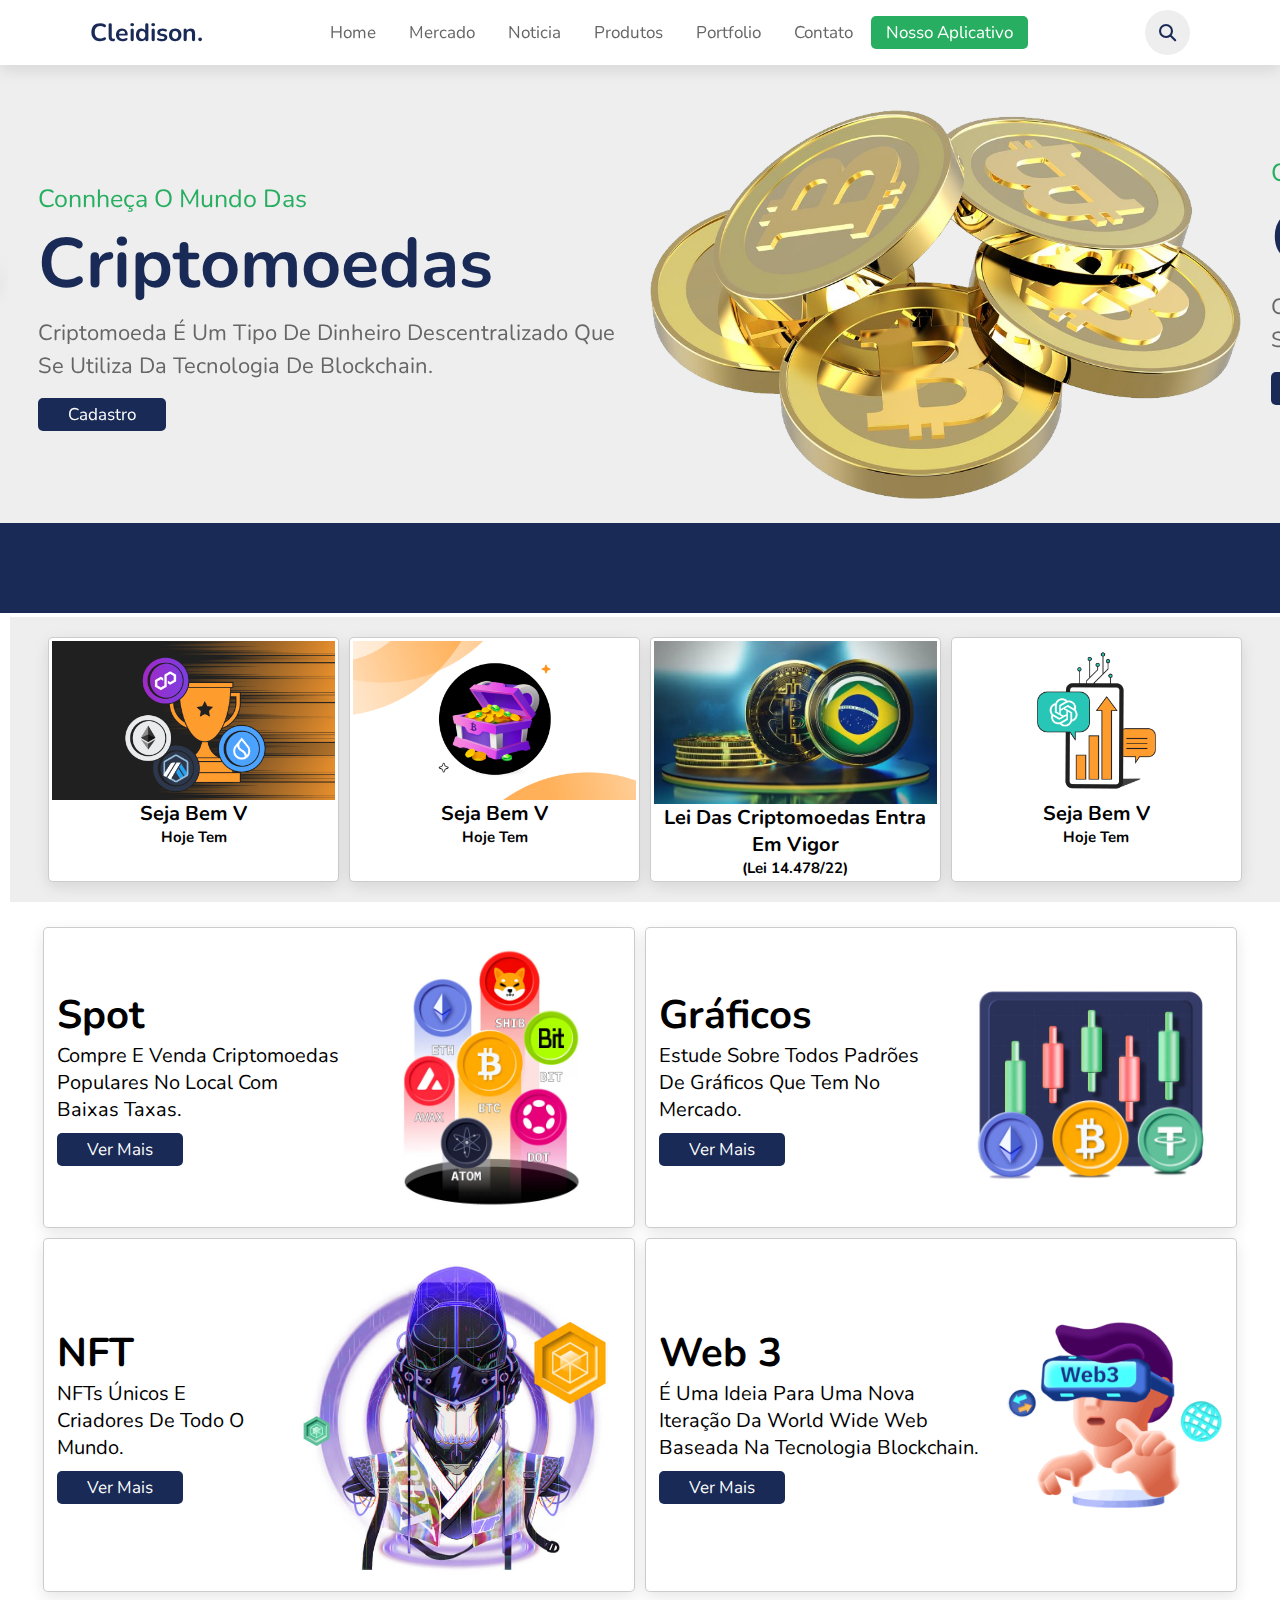
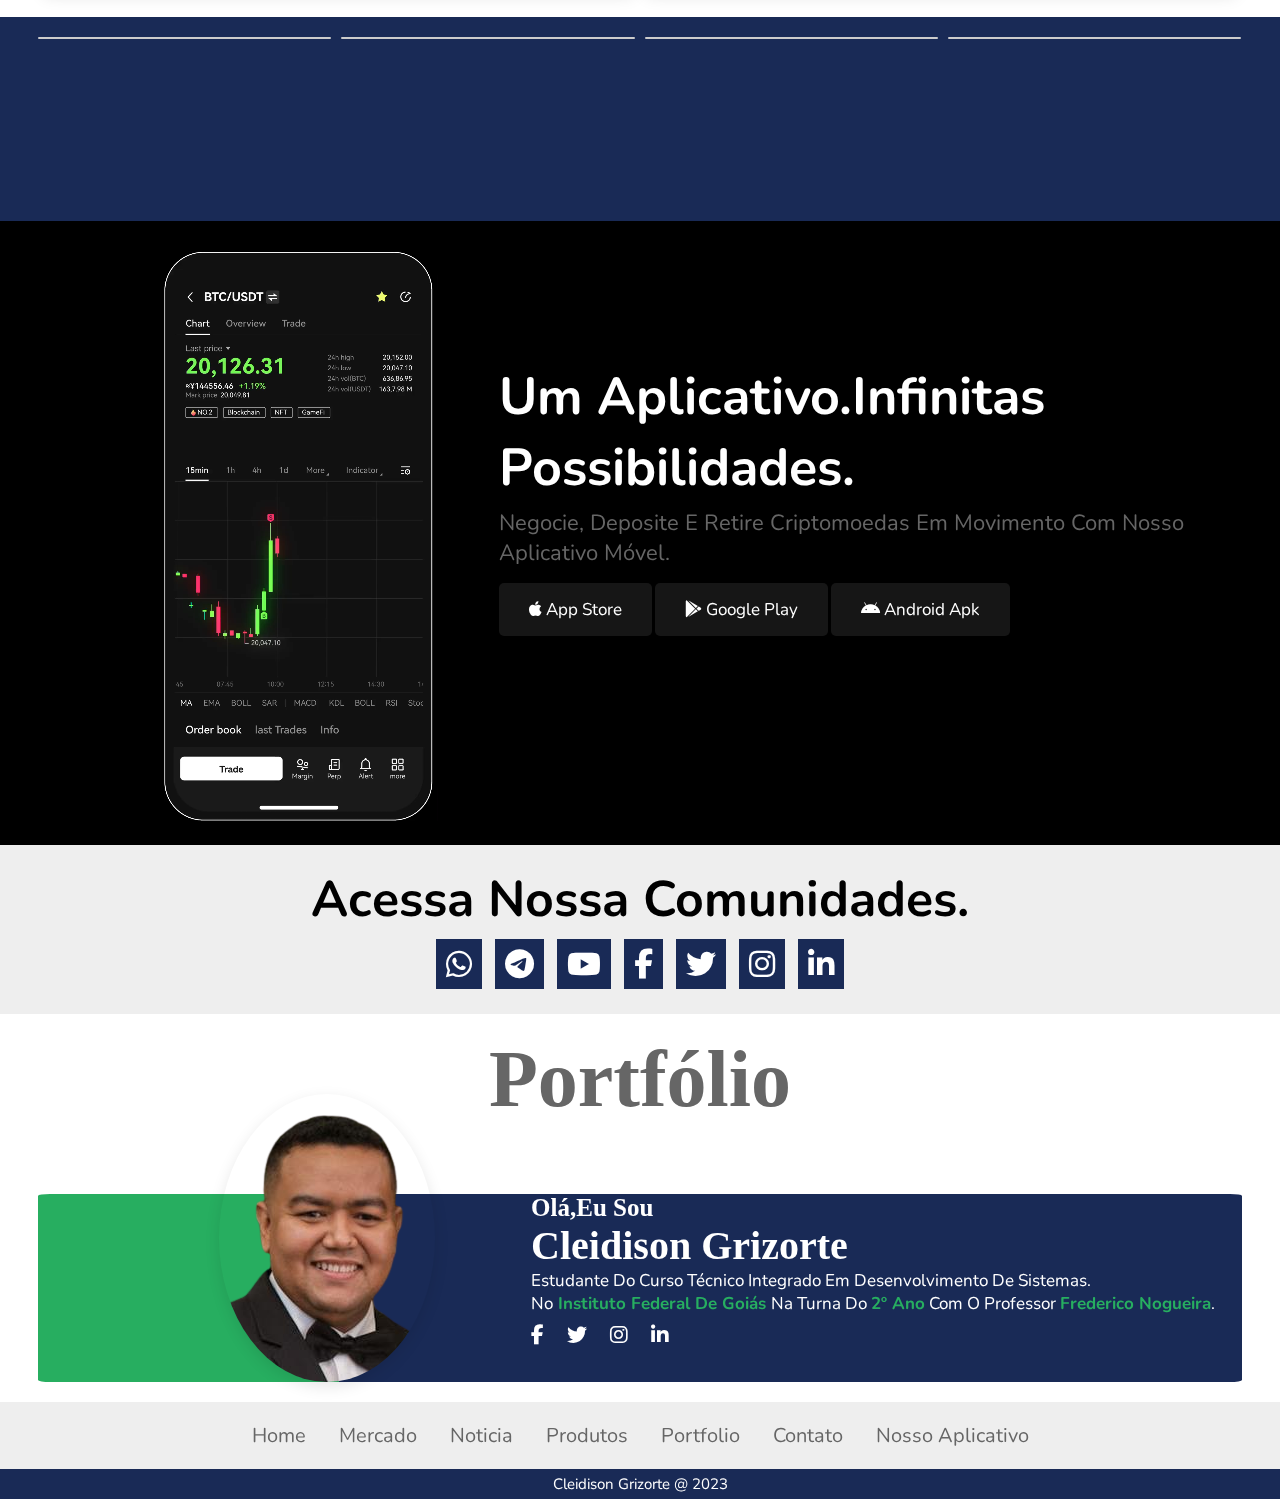
<file: index.html>
<!DOCTYPE html>
<html lang="en">
<head>
    <meta charset="UTF-8">
    <meta name="viewport" content="width=device-width, initial-scale=1.0">
    <link rel="stylesheet" href="styles.css">
    <link rel="stylesheet" href="https://cdnjs.cloudflare.com/ajax/libs/font-awesome/6.4.0/css/all.min.css">
    <link rel="stylesheet" href="https://cdn.jsdelivr.net/npm/swiper@9/swiper-bundle.min.css"/>
    <title>Criptomoedas</title>
</head>
<body>
    <header>
        <a href="#" class="logo">Cleidison.</a>
        <nav class="navbar">
            <a href="#home">Home</a>            
            <a href="#mercado">Mercado</a>
            <a href="#noticia">Noticia</a>
            <a href="#produtos">Produtos</a>
            <a href="#portfolio">portfolio</a>
            <a href="#contato">Contato</a>            
            <a class="active"href="#aplicativo">Nosso Aplicativo</a>
        </nav>
        <div class="icons">
            <i class="fas fa-bars" id="menu-bars"></i>
            <i class="fas fa-search" id="search-icon"></i>
        </div>
    </header>
    <section class="home" id="home">
        <div class="swiper-container home-slider">            
            <div class="swiper-wrapper wrapper">
                <div class="swiper-slide slide">
                    <div class="content">
                        <span>Connheça o Mundo das</span>
                        <h3>Criptomoedas</h3>
                        <p>criptomoeda é um tipo de dinheiro descentralizado que se utiliza da tecnologia de blockchain.</p>
                        <a href="#" class="btn">Cadastro</a>
                    </div>
                    <div class="image">
                        <img src="img/banner-img1.png" alt="">
                    </div>
                </div>
                <div class="swiper-slide slide">
                    <div class="content">
                        <span>Connheça o Mundo das</span>
                        <h3>Criptomoedas</h3>
                        <p>criptomoeda é um tipo de dinheiro descentralizado que se utiliza da tecnologia de blockchain.</p>
                        <a href="#" class="btn">Cadastro</a>
                    </div>
                    <div class="image">
                        <img src="img/banner-img2.png" alt="">
                    </div>
                </div>
                <div class="swiper-slide slide">
                    <div class="content">
                        <span>Connheça o Mundo das</span>
                        <h3>Criptomoedas</h3>
                        <p>criptomoeda é um tipo de dinheiro descentralizado que se utiliza da tecnologia de blockchain.</p>
                        <a href="#" class="btn">Cadastro</a>
                    </div>
                    <div class="image">
                        <img src="img/banner-img3.png" alt="">
                    </div>
                </div>                
            </div>
            <!--<div class="swiper-pagination"></div>!-->
        </div>
    </section>    
    <div class="rotacao" id="mercado">
        <iframe src="banner_rotacao.html" frameborder="0"></iframe>
    </div> 
    <section class="noticia-top" id="noticia">        
            <div class="noticia">
                <img src="img/noticia-top01.png" alt="">  
                <h1>Seja bem v</h1>
                <h2>hoje tem</h2>
            </div>                   
            <div class="noticia">
                <img src="img/noticia-top02.png" alt="">  
                <h1>Seja bem v</h1>
                <h2>hoje tem</h2>
            </div>             
            <div class="noticia">
                <img src="img/noticia-top03.webp" alt="">  
                <h1>Lei das Criptomoedas entra em vigor</h1>
                <h2>(Lei 14.478/22)</h2>
            </div> 
            <div class="noticia">
                <img src="img/noticia-top03.png" alt="">  
                <h1>Seja bem v</h1>
                <h2>hoje tem</h2>
            </div> 

    </section>
    <section class="lista-produtos" id="produtos">
        <div class="produtos">
            <div class="conteudo">
                <h1>Spot</h1>
                <p>Compre e venda criptomoedas populares no local com baixas taxas.</p>
                <a href="#" class="btn">Ver Mais</a>
            </div>
            <div class="images-prod">
                <img src="img/produtos01.jpg" alt="">
            </div>
        </div>
        <div class="produtos">
            <div class="conteudo">
                <h1>Gráficos</h1>
                <p>Estude sobre todos padrões de gráficos que tem no mercado.</p>
                <a href="#" class="btn">Ver Mais</a>
            </div>
            <div class="images-prod">
                <img src="img/produtos02.jpg" alt="">
            </div>
        </div>
        <div class="produtos">
            <div class="conteudo">
                <h1>NFT</h1>
                <p>NFTs únicos e criadores de todo o mundo.</p>
                <a href="#" class="btn">Ver Mais</a>
            </div>
            <div class="images-prod">
                <img src="img/produtos03.jpg" alt="">
            </div>
        </div>
        <div class="produtos">
            <div class="conteudo">
                <h1>Web 3</h1>
                <p>é uma ideia para uma nova iteração da World Wide Web baseada na tecnologia blockchain.</p>
                <a href="#" class="btn">Ver Mais</a>
            </div>
            <div class="images-prod">
                <img src="img/produtos4.png" alt="">
            </div>            
        </div>
    </section>
    <section class="Lista-grafico-ind">
        <iframe scrolling="no" src="Lista_grafico.html" frameborder="0"></iframe>

    </section>
    <section class="app" id="aplicativo">

        <div class="app-video">
            <video autoplay="" loop="" muted="" playsinline="" width="280" height="580" src="app.mp4"></video>
        </div>  
        <div class="app-text">
            <h1>Um aplicativo.Infinitas possibilidades.</h1>
            <p>Negocie, deposite e retire criptomoedas em movimento com nosso aplicativo móvel.</p>
            <div class="btn-app">
                <i class="fa-brands fa-apple"></i>
                <span>App Store</span>                     
            </div> 
            <div class="btn-app">
                <i class="fa-brands fa-google-play"></i>
                <span>Google Play</span>                     
            </div> 
            <div class="btn-app">
            <i class="fa-brands fa-android"></i>
                <span>Android Apk</span>                     
            </div>                     
        </div>  
    </section>
    <section class="comunidade" id="contato">
        <div>
            <h1>Acessa Nossa Comunidades.</h1>
        </div>
        <i class="fa-brands fa-whatsapp"></i>
        <i class="fa-brands fa-telegram"></i>
        <i class="fa-brands fa-youtube"></i>
        <i class="fa-brands fa-facebook-f"></i>
        <i class="fa-brands fa-twitter"></i>
        <i class="fa-brands fa-instagram"></i>
        <i class="fa-brands fa-linkedin-in"></i>
    </section>
    <section class="portfolio" id="portfolio">
        <div class="portfolio-menu">
            <h1>Portfólio</h1>
        </div>
        <div class="Container-port">
        <div class="portfolio-images">
            <img src="img/cleidison_foto.png" alt="">
        </div>
        <div class="portfolio-text">
            <h2>Olá,eu Sou</h2>
            <h1>Cleidison Grizorte</h1>            
            <span>Estudante do curso Técnico Integrado em Desenvolvimento de Sistemas.</span><br>
            <span>no<strong> Instituto Federal de Goiás </strong> na turna do <strong>2º ano</strong> com o
                Professor <strong>Frederico Nogueira</strong>.</span>


           
            <div class="portfolio-icon">
                <i class="fa-brands fa-facebook-f"></i>
                <i class="fa-brands fa-twitter"></i>
                <i class="fa-brands fa-instagram"></i>
                <i class="fa-brands fa-linkedin-in"></i>
            </div>
        </div>        
    </div>
    </section>
    

    <footer>
    <section class="menu-footer">
        <div class="conteiner-menu-footer">                       
            <a href="#home">Home</a>            
            <a href="#mercado">Mercado</a>
            <a href="#noticia">Noticia</a>
            <a href="#Produtos">Produtos</a>
            <a href="#portfolio">portfolio</a>
            <a href="#contato">Contato</a>
            <a href="#aplicativo">Nosso Aplicativo</a>            
        </section>

                
    </div>  
    
    <div class="copyright">Cleidison Grizorte @ 2023</div>

    </footer>
    <script src="https://cdn.jsdelivr.net/npm/swiper@9/swiper-bundle.min.js"></script>
    <script src="script.js"></script>  
   
</body>
</html>
</file>
<file: styles.css>
@import url('https://fonts.googleapis.com/css2?family=Nunito:wght@300;400;600;700&display=swap');

:root{
    --green:#27ae60;
    --azul:#192a56;
    --light-color:#666;
    --branco:#fff;  
    --box-shadow:0 0.5rem 1.5rem rgba(0,0,0,.1);
    --fundo:#eee;
    --preto:#161616;
}
*{
    font-family: 'Nunito', sans-serif;
    margin: 0;
    padding: 0;
    box-sizing: border-box;
    text-decoration: none;
    outline: none;
    border: none;
    text-transform: capitalize;
    transition: all .2s linear;
}
html{
    font-size: 62.5%;
    overflow-x: hidden;
    scroll-padding-top: 5.5rem;
    scroll-behavior: smooth;
    
}
header{
    position: fixed;
    top: 0;
    left: 0;
    right: 0;
    background: var(--branco);
    padding: 1rem 7%;
    display: flex;
    align-items: center;
    justify-content: space-between;
    z-index: 1000;
    box-shadow: var(--box-shadow);
}
section{
    padding: 2rem 3%;
}
section:nth-child(even){
    background: var(--fundo);
}

header .logo{
    color: var(--azul);
    font-size: 2.5rem;
    font-weight: bolder;
}
.navbar a{
font-size: 1.7rem;
border-radius: .5rem;
padding: .5rem 1.5rem;
color: var(--light-color);
}
.navbar a:hover{
    color: var(--branco);
    background-color: var(--green);
}
.navbar a.active{
    color: var(--branco);
    background-color: var(--green);
}
header .icons i,
header .icons a{
    cursor: pointer;
    margin-left: .5rem;
    height: 4.5rem;
    line-height: 4.5rem;
    width: 4.5rem;
    text-align: center;
    font-size: 1.7rem;
    color: var(--azul);
    border-radius: 50%;
    background: var(--fundo);
}
header .icons i:hover,
header .icons a:hover{
    color: var(--branco);
    background: var(--green);
    transform: rotate(360deg);
}
header .icons #menu-bars{
    display: none;    
}




.home .home-slider .slide{
    display: flex;
    align-items: center;
    flex-wrap: wrap;
    gap: 2rem;
    padding-top: 9rem;
}
.home .home-slider .slide .content{
    flex: 1 1 45rem;
}

.home .home-slider .slide .image{
    flex: 1 1 45rem;
}
.home .home-slider .slide .image img{
    width: 100%;
}
.home .home-slider .slide .content span{
    color: var(--green);
    font-size: 2.5rem;
}
.home .home-slider .slide .content h3{
    color: var(--azul);
    font-size: 7rem;
}
.home .home-slider .slide .content p{
    color: var(--light-color);
    font-size: 2.2rem;
    padding: .5rem 0;
    line-height: 1.5;
}


.btn{
    margin-top: 1rem;
    display: inline-block;
    font-size: 1.7rem;
    color: var(--branco);
    background: var(--azul);
    border-radius: .5rem;
    cursor: pointer;
    padding: .5rem 3rem;
}
.btn:hover{
    background: var(--green);
    letter-spacing: .1rem;
}
.rotacao iframe{
    width: 100%;
    height: 9rem;
    background-color: var(--azul);    
}


.noticia-top .noticia img{
    max-width: 100%;
    display: block;
}
.noticia-top{
    display: grid;
    grid-template-columns: repeat(auto-fit, minmax(22rem,1fr));
    gap:1rem;
    margin-left: 1rem;
    cursor: pointer;
}
.noticia-top .noticia{
    padding: .3rem;
    background: var(--branco);
    border-radius: .5rem;
    border: .1rem solid rgba(0,0,0,.2);
    box-shadow: var(--box-shadow);    
    overflow: hidden;
    text-align: center; 
}

.images-prod img{
    max-width: 100%;
    display: block;
    cursor: pointer;     
}

.images-prod:hover{
    transform: scale(1.1);
}

.lista-produtos .produtos{
    display: flex; 
    padding: .3rem;
    background: var(--branco);
    border-radius: .5rem;
    border: .1rem solid rgba(0,0,0,.2);
    box-shadow: var(--box-shadow);    
    overflow: hidden; 
    flex: 1 1 48rem;
    margin: .5rem;
    align-items: center;
}
.lista-produtos{
    display: flex;
    flex-wrap: wrap;
    max-width: 100%;
    margin: 0 auto;
    background: var(--branco);
       
}
.lista-produtos .produtos .conteudo{
    margin: 1rem;
}
.lista-produtos .produtos .conteudo h1{
    font-size: 4rem;
}
.lista-produtos .produtos .conteudo p{
    font-size: 2rem;      
}
.Lista-grafico{
    display: grid;
    grid-template-columns: repeat(auto-fit, minmax(22rem,1fr));
    gap:1rem;
    overflow: hidden;
}
section.Lista-grafico-ind{
    margin: 0;
    background-color: var(--azul);    
    overflow: hidden;
}
.Lista-grafico-ind iframe{
    width: 100%;
    height: 16rem;
    overflow: hidden;
    margin: 0 auto;
    padding: 0 auto;
}
.tradingview-widget-container{
    background: var(--branco);
    border-radius: .5rem;
    border: .1rem solid rgba(0,0,0,.2); 
}
.app{
    display: flex;
    background: #000;    
    color: #fff;
    max-width: 100%;
    
}
.app-video{
    margin-left: 10%;
    
}
.app-text{
    margin-top: 10%;
    margin-left: 5%;
}
.app-text h1{
    font-size: 5.2rem;
}
.app-text p{
    color: var(--light-color);
    font-size: 2.2rem;
    padding: .5rem 0;    
}
.btn-app{
    background: var(--preto);    
    margin-top: 1rem;
    display: inline-block;
    font-size: 1.7rem;      
    border-radius: .5rem;
    cursor: pointer;
    padding: 1.5rem 3rem;
}

.comunidade{
    text-align: center;
    background: var(--branco);    
    align-items: center;
    width: 100%;
    
}
.comunidade h1{
    max-width: 100%;
    font-size: 5rem;
}
.comunidade i{
    padding: 1rem 1rem;
    background: var(--azul);
    color: var(--branco); 
    font-size: 3rem;
    cursor: pointer;
    margin: 0.5rem;      
}

/*inicio portfolio*/
.portfolio{
    background: var(--branco);
}
.portfolio-menu h1{
    text-align: center;
    font-size: 8rem;
    height: 15rem;
    font-family: mv boli;
    color: var(--light-color);
}
.Container-port{
    background: linear-gradient(-90deg,var(--azul) 75%, var(--green) 25%);
    display: flex;
    border-radius: 1%;    
    padding: 0 auto;
    margin-top: 1rem;
}
.portfolio-images{
    align-items: center;
    margin-left: 15%;
}
.portfolio .portfolio-images img{
    max-width: 100%;
    border-radius: 50%;
    box-shadow: var(--box-shadow);
    cursor: pointer;    
    /*outline: 1rem solid var(--branco);*/
    display: block;
    margin-top: -10rem;
    animation: floatImage 4s ease-in-out infinite;
}
@keyframes floatImage{
    0% {
        transform: translateY(0);
    }
    50% {
        transform: translateY(-2.4rem);
    }
    100% {
        transform: translateY(0);
    }
}
.portfolio-images img:hover{
    border-radius: 2rem;
    margin-top: -10rem;
}
.portfolio-text{
    margin-left: 8%;
}
.portfolio-text h1{
    color: var(--branco);  
    font-size: 4rem; 
    font-family: mv boli;   
}
.portfolio-text h2{
    color: var(--branco);  
    font-size: 2.5rem;
    font-family: mv boli;
}
.portfolio-text span{
    color: var(--branco);  
    font-size: 1.7rem;    
}
.portfolio-text span Strong{
    color: var(--green);  
    font-size: 1.7rem;       
}
.portfolio-icon i{
    margin: 1rem 2rem 2rem 0;
    color: #fff;
    font-size: 2rem;
    cursor: pointer;      
}

/*final portfolio*/




.menu-footer{
    width: 100%;
     display: flex;
     background: var(--fundo);
     justify-content: center;
}

.conteiner-menu-footer a{
    width: 100%;
    text-decoration: none;
    color: var(--light-color);
    font-size: 2rem;
    align-items: center;
    padding: .5rem 1.5rem;
}
.conteiner-menu-footer a:hover{
    color: var(--green);
}


.copyright{
    background: var(--azul);
    font-size: 1.5rem;
    text-align: center;
    padding: .5rem;
    color: var(--branco);
}


@media (max-width:991px){

    html{
        font-size: 55%;
    }
    header{
        padding: 1rem 2rem;
    }
    section{
        padding: 2rem;
    }

}


@media (max-width:768px){
    header .icons #menu-bars{
        display: inline-block;        
    }
    header .navbar{
        position: absolute;
        top:100%;
        left: 0;
        right: 0;
        background: var(--branco);
        border-top: 1rem solid rgba(0,0,0,.2);
        border-bottom: 1rem solid rgba(0,0,0,.2);        
        padding: 1rem;
        clip-path: polygon(0 0, 100% 0, 0 0);
    }
    header .navbar.active{
        clip-path: polygon(0 0, 100% 0, 100% 100%,0% 100%);
    }

    header .navbar a{
        display: block;
        padding: 1.5rem;
        margin: 1rem;
        font-size: 2rem;
        background: var(--fundo);
    }
    .app{
        display: none;
    }
    .noticia-top{
        display: grid;
        grid-template-columns: repeat(auto-fit, minmax(28rem,1fr));
        gap:1rem;
        margin-left: 1rem;
        cursor: pointer;
    }
    .home .home-slider .slide .content h3{        
        font-size: 5rem;
    }
    .Container-port{
        background: linear-gradient(-90deg,var(--azul) 75%, var(--green) 25%);
        display: grid;
        border-radius: 1%;    
        padding: 0 auto;
        margin-top: 1rem;
    }

    .portfolio .portfolio-images img{
        max-width: 100%;
        border-radius: 50%;
        box-shadow: var(--box-shadow);
         cursor: pointer;   
        display: block;
        align-items: center;
        margin-top: 1%;       
    }
    .portfolio-images img:hover{
        border-radius: 2rem;
        margin-top: -6rem;
    }
    .portfolio-text span Strong{
        color: #FFA500;  
        font-size: 1.7rem;           
    }
    .portfolio-text{ 
        margin-left: 8%;
        text-align: center;
    }
    .menu-footer{        
         display: grid;
         grid-template-columns: 1fr;
         background: var(--fundo);
         justify-content: center;
    }
    

    .conteiner-menu-footer a:hover{
        color: var(--green);
    }
    .conteiner-menu-footer a:nth-child(5){
        display: none;
    }
    .conteiner-menu-footer a:nth-child(7){
        display: none;
    }
    .navbar a:nth-child(7){
        display: none;
    }
    .noticia-top .noticia:nth-child(4){
        display: none;
    }
    
}

@media (max-width:991px){

    html{
        font-size: 50%;
    }
    .noticia-top{
        display: grid;
        grid-template-columns: repeat(auto-fit, minmax(28rem,1fr));
        gap:1rem;
        margin-left: 1rem;
        cursor: pointer;
    } 
    .noticia-top .noticia:nth-child(4){
        display: block;
    }  

}
@media (max-width:800px){
    .noticia-top .noticia:nth-child(3){
        display:none;
    }
}

@media (max-width:1024px){
    .noticia-top .noticia:nth-child(4){
        display: none;
    }
    .rotacao iframe{
        width: 100%;
        height: 11rem;
        background-color: var(--azul);    
    }

}
</file>
